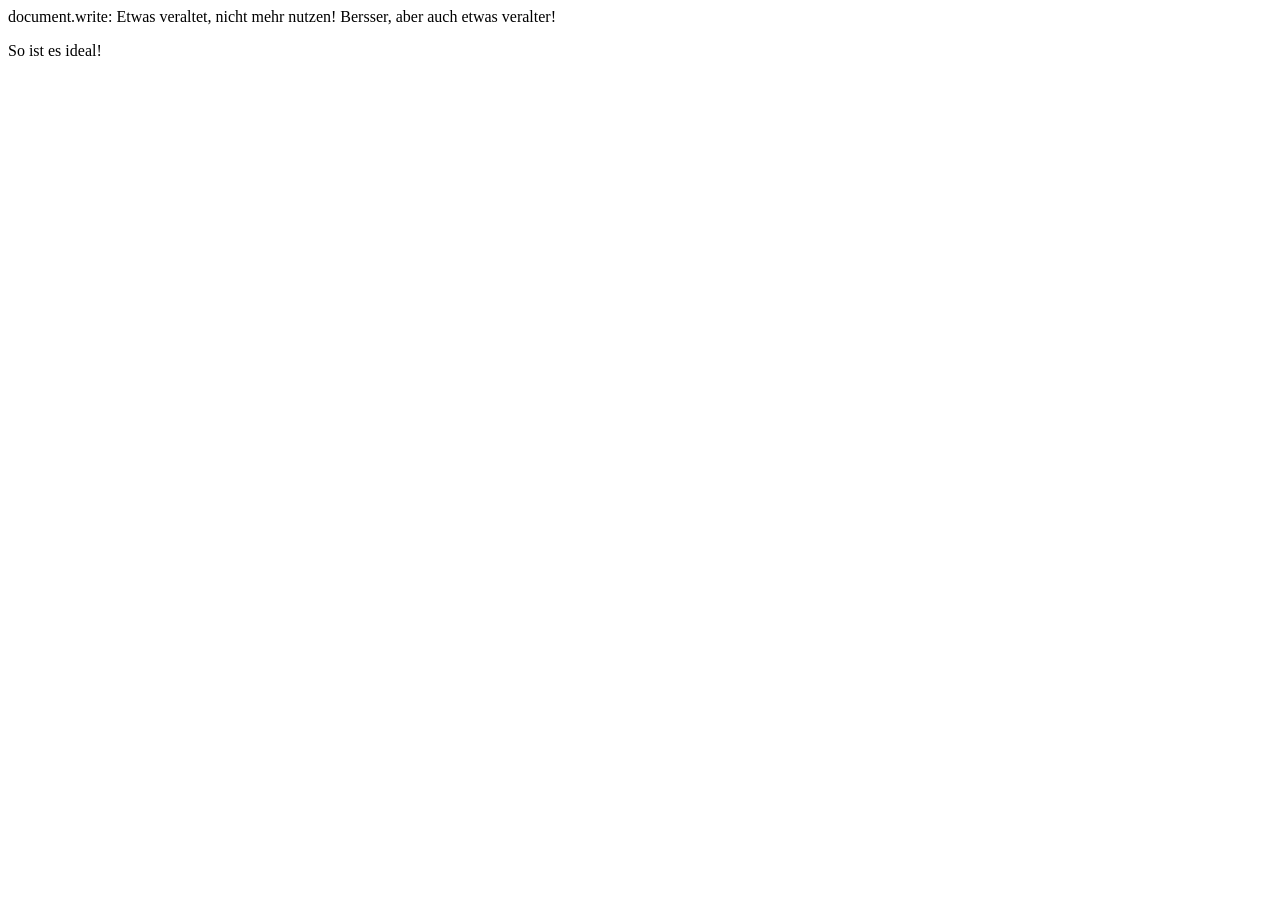
<file: 02_java_script_externe_Datei/index.html>
<!DOCTYPE html>
<html lang="en">
<head>
    <meta charset="UTF-8">
    <meta name="viewport" content="width=device-width, initial-scale=1.0">
    <title>JavaScript Extern</title>
</head>
<body>
    <script src="script.js"></script>
</html>
</file>
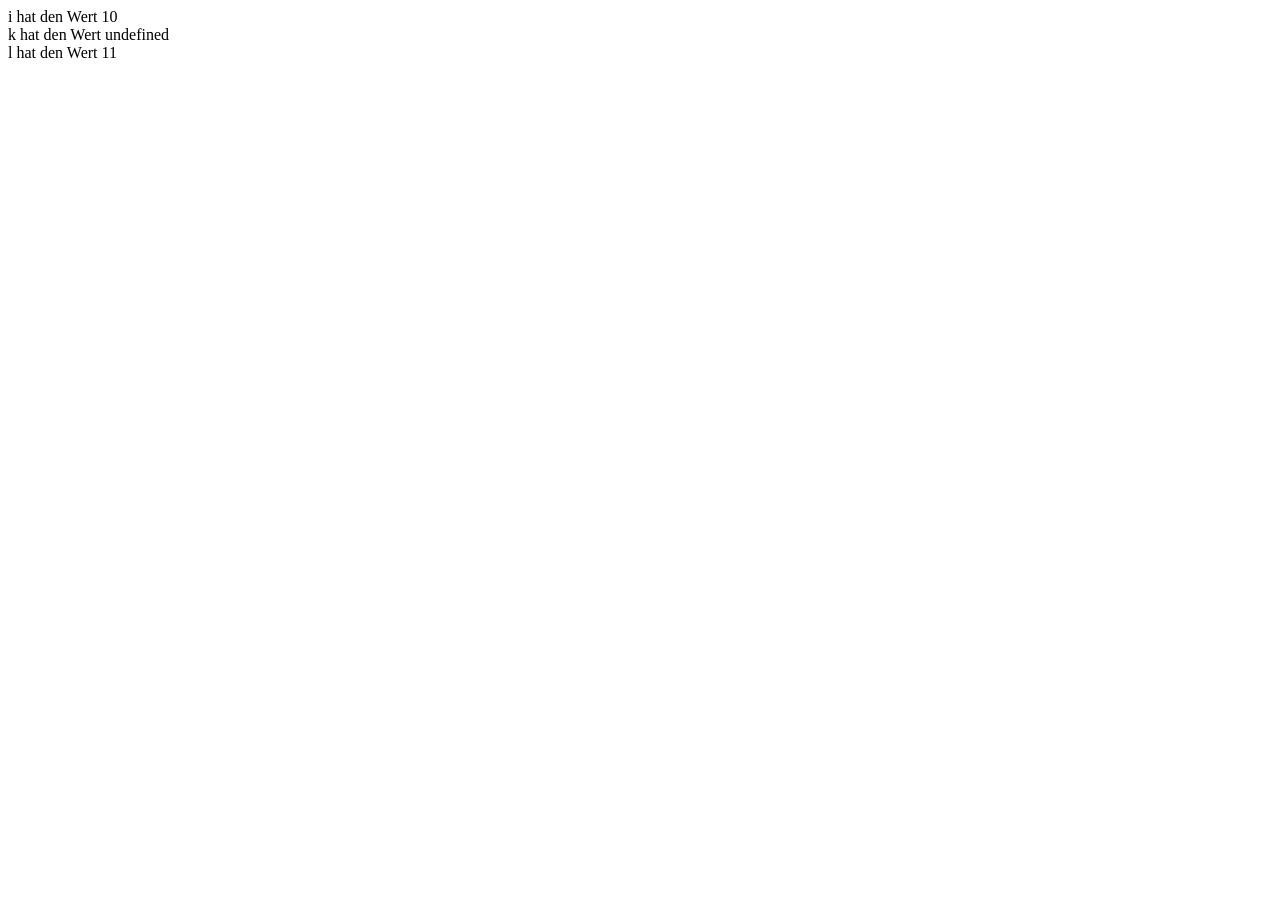
<file: 03_java_script_1_Variable/index.html>
<!DOCTYPE html>
<html lang="en">
<head>
    <meta charset="UTF-8">
    <meta name="viewport" content="width=device-width, initial-scale=1.0">
    <title>Document</title>
</head>
<body>
    <script src="sript.js"></script>
</body>
</html>
</file>
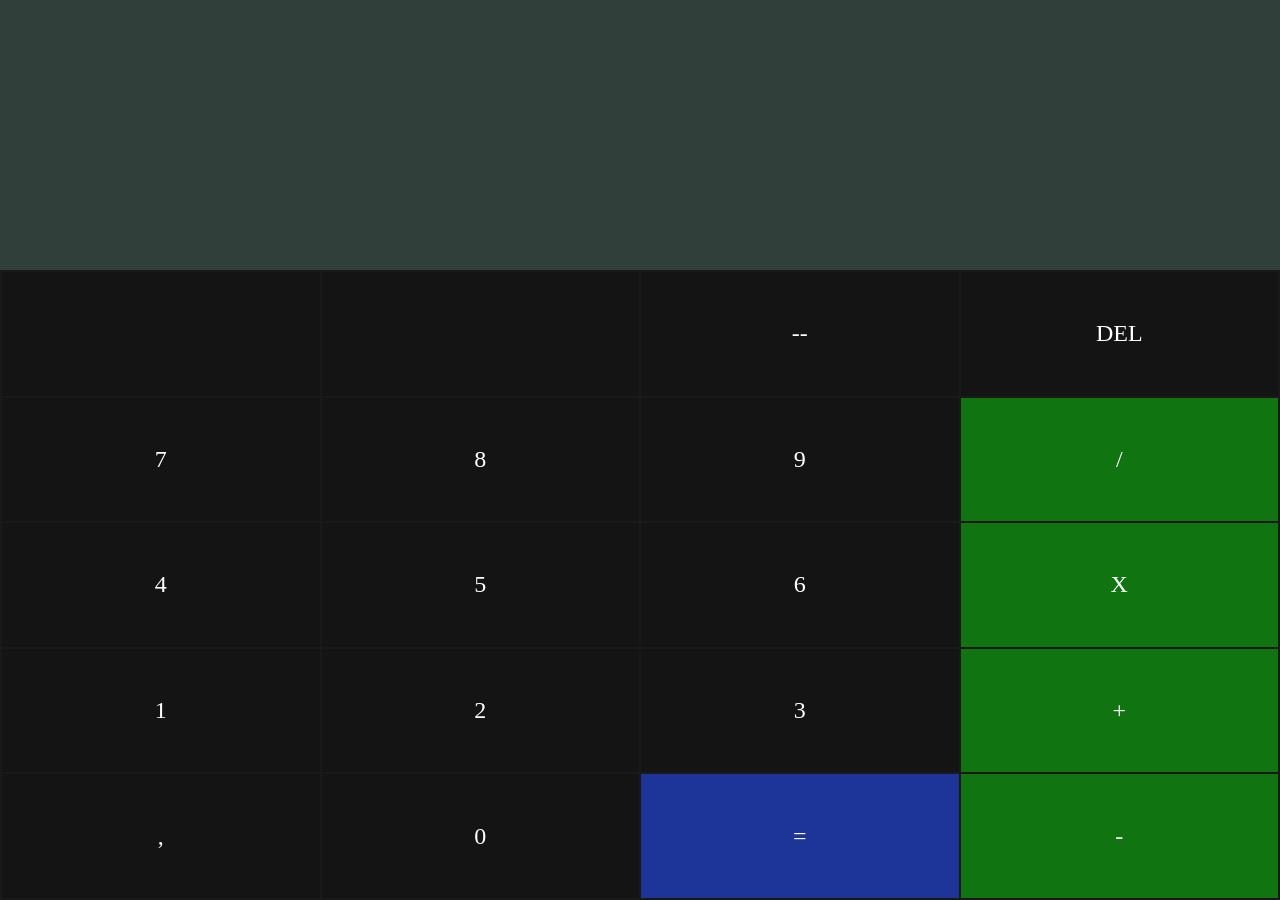
<file: 04_Taschenrechner/index.html>
<!DOCTYPE html>
<html lang="de">
<head>
    <meta charset="UTF-8">
    <meta name="viewport" content="width=device-width, initial-scale=1.0">
    <title>Taschenrechner</title>
    <link rel="stylesheet" href="style.css">
</head>
<body>

    <script>
        function appendOperation(operation) {
            document.getElementById('resultatArea').innerHTML += operation;
        }

        function resault(){
            let container = document.getElementById('resultatArea');
            let Resultat = eval(container.innerHTML);
            container.innerHTML = Resultat;
        }

        function loeschen(){
            document.getElementById('resultatArea').innerHTML = '';
        }

        function zurueck(){
            let container = document.getElementById('resultatArea');
            container.innerHTML = container.innerHTML.slice(0, -1);
        }
    </script>

    <div id="resultatArea">
        
    </div>

    <table>
        <tr>
            <td></td>
            <td></td>
            <td onclick="zurueck()">--</td>
            <td onclick="loeschen()">DEL</td>
        </tr>
        <tr>
            <td onclick="appendOperation(7)">7</td>
            <td onclick="appendOperation(8)">8</td>
            <td onclick="appendOperation(9)">9</td>
            <td onclick="appendOperation('/')" class="heighlight">/</td>
        </tr>
        <tr>
            <td onclick="appendOperation(4)">4</td>
            <td onclick="appendOperation(5)">5</td>
            <td onclick="appendOperation(6)">6</td>
            <td onclick="appendOperation('*')" class="heighlight">X</td>
        </tr>
        <tr>
            <td onclick="appendOperation(1)">1</td>
            <td onclick="appendOperation(2)">2</td>
            <td onclick="appendOperation(3)">3</td>
            <td onclick="appendOperation('+')" class="heighlight">+</td>
        </tr>
        <tr>
            <td onclick="appendOperation('.')">,</td>
            <td onclick="appendOperation(0)">0</td>
            <td onclick="resault()" id="resault">=</td>
            <td onclick="appendOperation('-')" class="heighlight">-</td>
        </tr>
    </table>
</body>
</html>
</file>
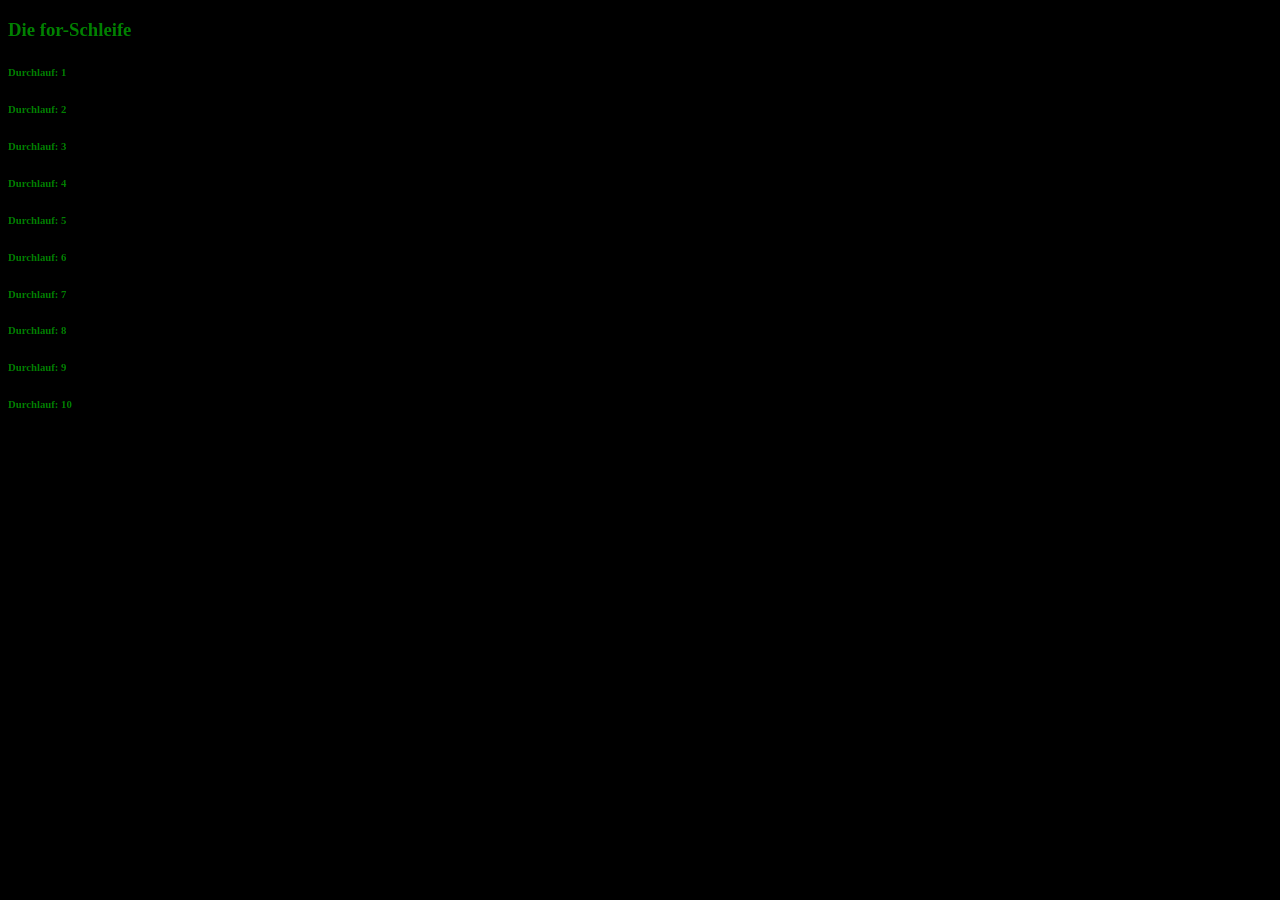
<file: 05_for_schleife/index.html>
<!DOCTYPE html>
<html lang="de">
<head>
    <meta charset="UTF-8">
    <meta name="viewport" content="width=device-width, initial-scale=1.0">
    <title>Document</title>
    <link rel="stylesheet" href="style.css">
</head>
<body>
    
    <h3>Die for-Schleife</h3>

    <script src="script.js"></script>

</body>
</html>
</file>
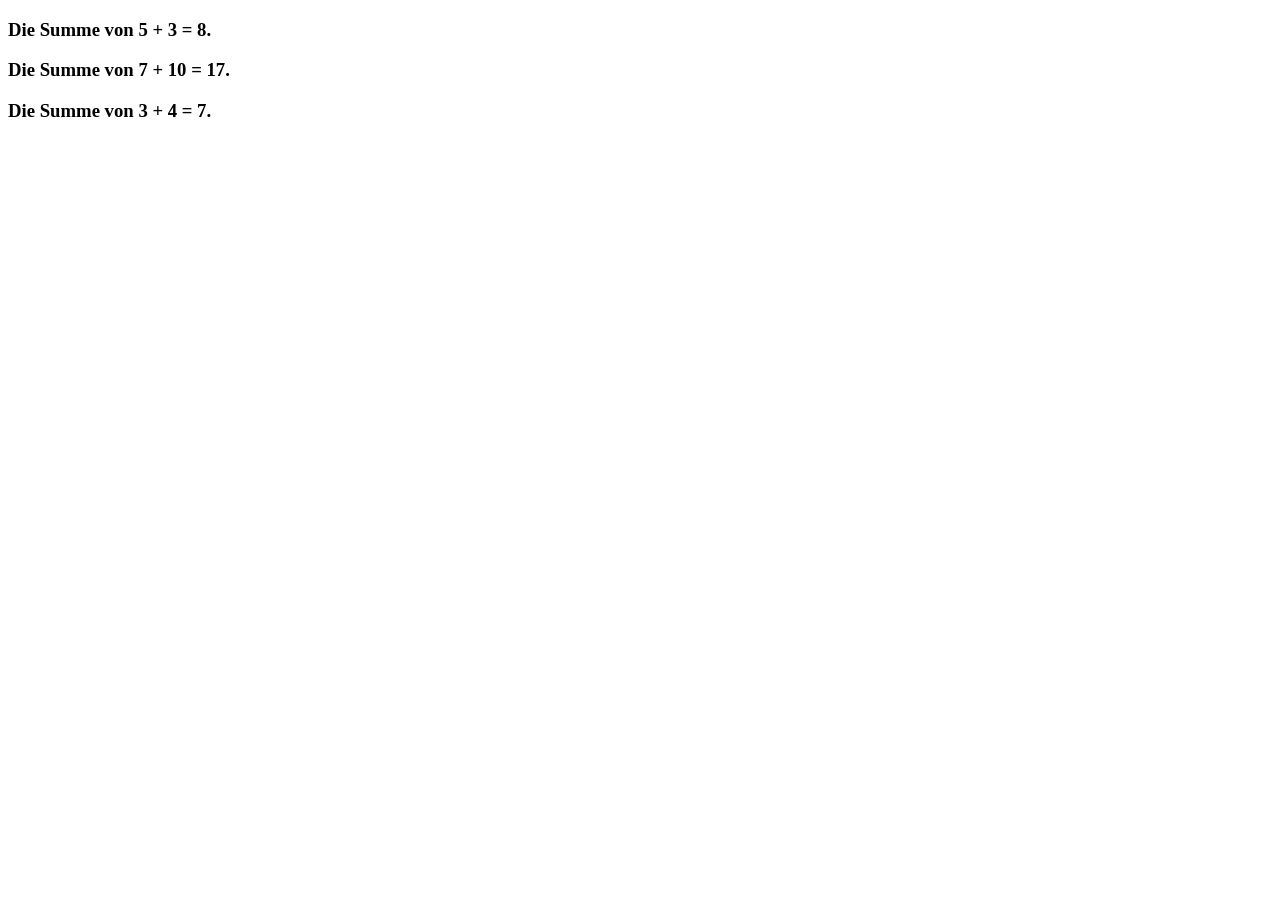
<file: 06_funktion/index.html>
<!DOCTYPE html>
<html lang="de">
<head>
    <meta charset="UTF-8">
    <meta name="viewport" content="width=device-width, initial-scale=1.0">
    <title>Document</title>
</head>
<body>
    <script src="script.js"></script>
</body>
</html>
</file>
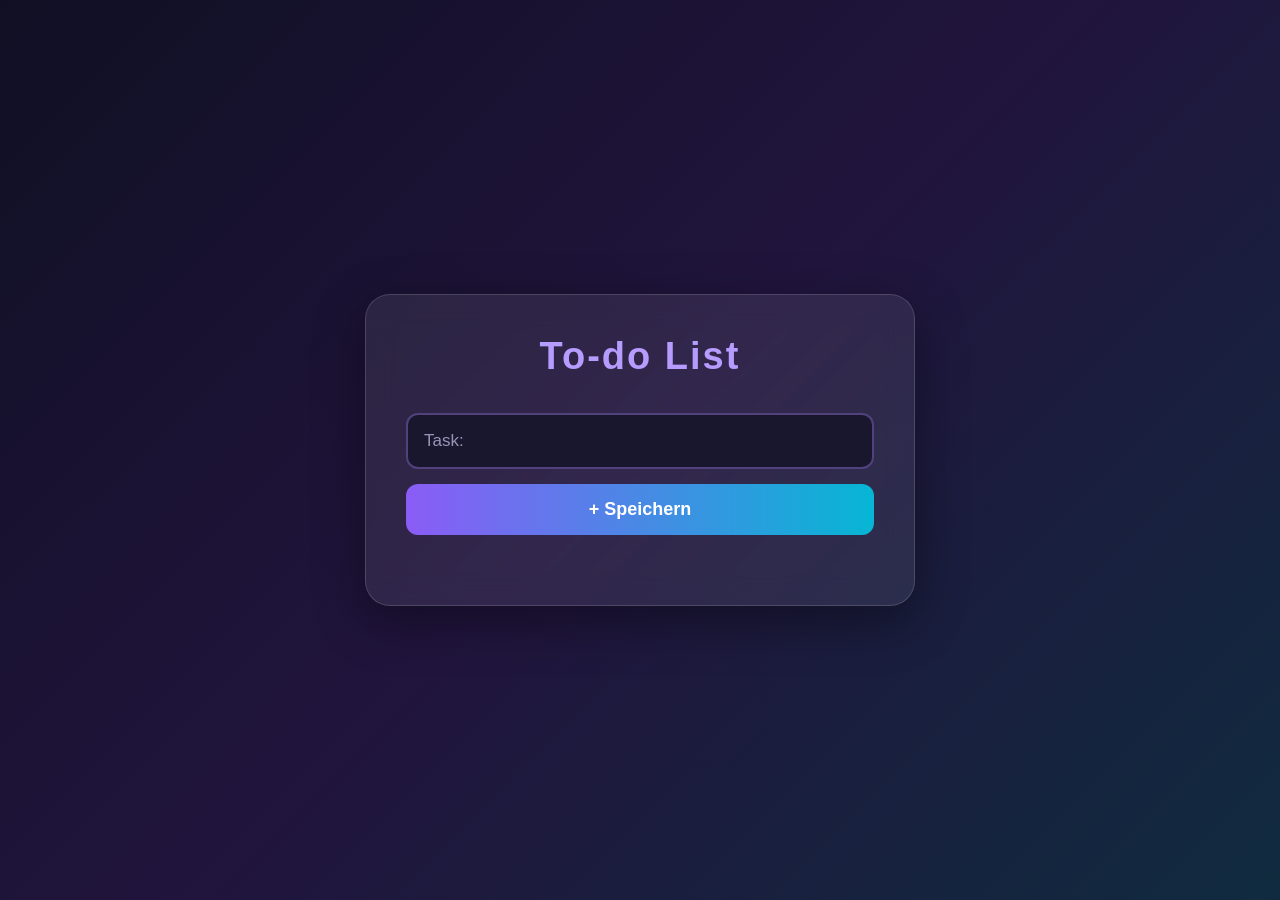
<file: 07_todo_liste/index.html>
<!DOCTYPE html>
<html lang="de">
<head>
    <meta charset="UTF-8">
    <meta name="viewport" content="width=device-width, initial-scale=1.0">
    <title>To do Liste</title>
    <link rel="stylesheet" href="style.css">
</head>
<body>


    <div class="container">

        <h1>To-do List</h1>

        <input id="todofeld" placeholder="Task:">

        <button onclick="addTodo()">+ Speichern</button>

        <ul id="todolist"></ul>

    </div>

    <script src="script.js"></script>

</body>

</html>
</file>
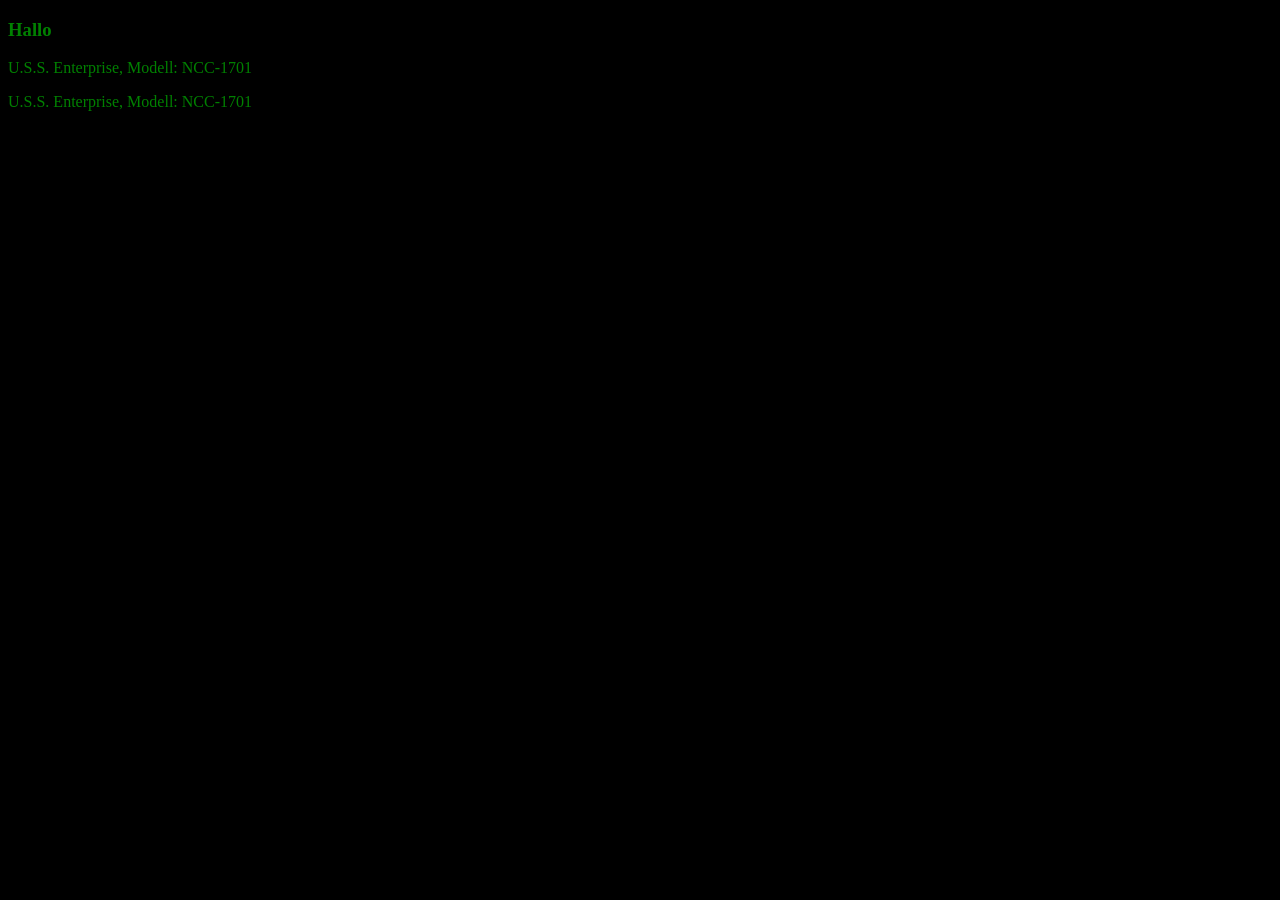
<file: 08_objekte/index.html>
<!DOCTYPE html>
<html lang="de">
<head>
    <meta charset="UTF-8">
    <meta name="viewport" content="width=device-width, initial-scale=1.0">
    <title>objekte</title>
    <link rel="stylesheet" href="style.css">
</head>
<body>
    
    <h3>Hallo</h3>

    <script src="script.js"></script>

    

</body>
</html>
</file>
<file: 04_Taschenrechner/style.css>
body{
    font-family:Georgia, 'Times New Roman', Times, serif;
    font-size: 24px;
    margin:0;
}
h1{
    margin-left: 5px;
}
table{
    width: 100%;
    height: 70vh;
    background-color: rgb(25, 25, 25);
    color: white;
} 
td{
    width: 25%;
    text-align: center;
    font-size: 24px;
    font-family: Georgia, 'Times New Roman', Times, serif;
    background-color: rgb(20 20 20);
}
td:hover{
    background-color: rgb(46, 46, 46);
    cursor: pointer;
}
#resultatArea{
    height: 30vh;
    background-color: rgb(49, 63, 58);
    color: white;
    font-size: 68px;
    display: flex;
    justify-content: flex-end;
    align-items: flex-end;
    padding: 20px;
    box-sizing: border-box;
}
#resault{
    background-color: rgb(29, 52, 153);
}
#resault:hover{
    background-color: rgb(33, 105, 172);
}
.heighlight{
    background-color: rgb(16, 116, 16);
}
.heighlight:hover{
    background-color: rgb(37, 173, 37);
}
</file>
<file: 05_for_schleife/style.css>
body{
    background-color: black;
    color: green;
}
</file>
<file: 07_todo_liste/style.css>
/* Allgemeine Einstellungen */
* {
    box-sizing: border-box;
}

body {
    font-family: 'Segoe UI', Arial, sans-serif;
    font-size: 18px;
    margin: 0;
    min-height: 100vh;

    /* Hintergrund */
    background: linear-gradient(135deg, #101024, #21143d, #102b3f);
    color: white;

    display: flex;
    justify-content: center;
    align-items: center;
}

/* Hauptbereich */
.container {
    background: rgba(255, 255, 255, 0.08);
    backdrop-filter: blur(15px);

    width: 90%;
    max-width: 550px;

    padding: 40px;
    border-radius: 25px;

    border: 1px solid rgba(255,255,255,0.15);
    box-shadow: 0 15px 50px rgba(0,0,0,0.4);
}

/* Überschrift */
h1 {
    text-align: center;
    font-size: 38px;
    color: #b69cff;
    margin-top: 0;
    margin-bottom: 35px;
    letter-spacing: 2px;
}

/* Eingabefeld */
input {
    width: 100%;
    padding: 16px;
    margin-bottom: 15px;

    border: 2px solid #51417d;
    border-radius: 12px;

    background: #19172e;
    color: white;

    font-size: 17px;
    outline: none;

    transition: 0.3s;
}

input::placeholder {
    color: #9993b5;
}

input:focus {
    border-color: #a78bfa;
    box-shadow: 0 0 12px rgba(167,139,250,0.4);
}

/* Speichern-Button */
button {
    width: 100%;
    padding: 15px;

    background: linear-gradient(90deg, #8b5cf6, #06b6d4);
    color: white;

    border: none;
    border-radius: 12px;

    font-size: 18px;
    font-weight: bold;

    cursor: pointer;
    transition: 0.3s;
}

button:hover {
    transform: translateY(-3px);
    box-shadow: 0 8px 20px rgba(139,92,246,0.4);
}

/* Aufgabenliste */
ul {
    list-style: none;
    padding: 0;
    margin-top: 30px;
}

/* Einzelne Aufgaben */
li {
    background: rgba(255,255,255,0.08);

    padding: 16px;
    margin-bottom: 12px;

    border-radius: 12px;
    border-left: 4px solid #a78bfa;

    color: #e4dcff;
    font-size: 17px;

    transition: 0.3s;
}

li:hover {
    background: rgba(167,139,250,0.18);
    transform: translateX(5px);
}



/* Aufgaben schön anordnen */
li {
    display: flex;
    align-items: center;
    gap: 12px;
}

/* Checkbox */
.todo-checkbox {
    width: 20px;
    height: 20px;
    margin: 0;
    accent-color: #a78bfa;
    cursor: pointer;
    flex-shrink: 0;
}

/* Erledigte Aufgaben */
.completed {
    text-decoration: line-through;
    color: #888;
    opacity: 0.6;
}
</file>
<file: 08_objekte/style.css>
body{
    background-color: black;
    color: green;
}
</file>
